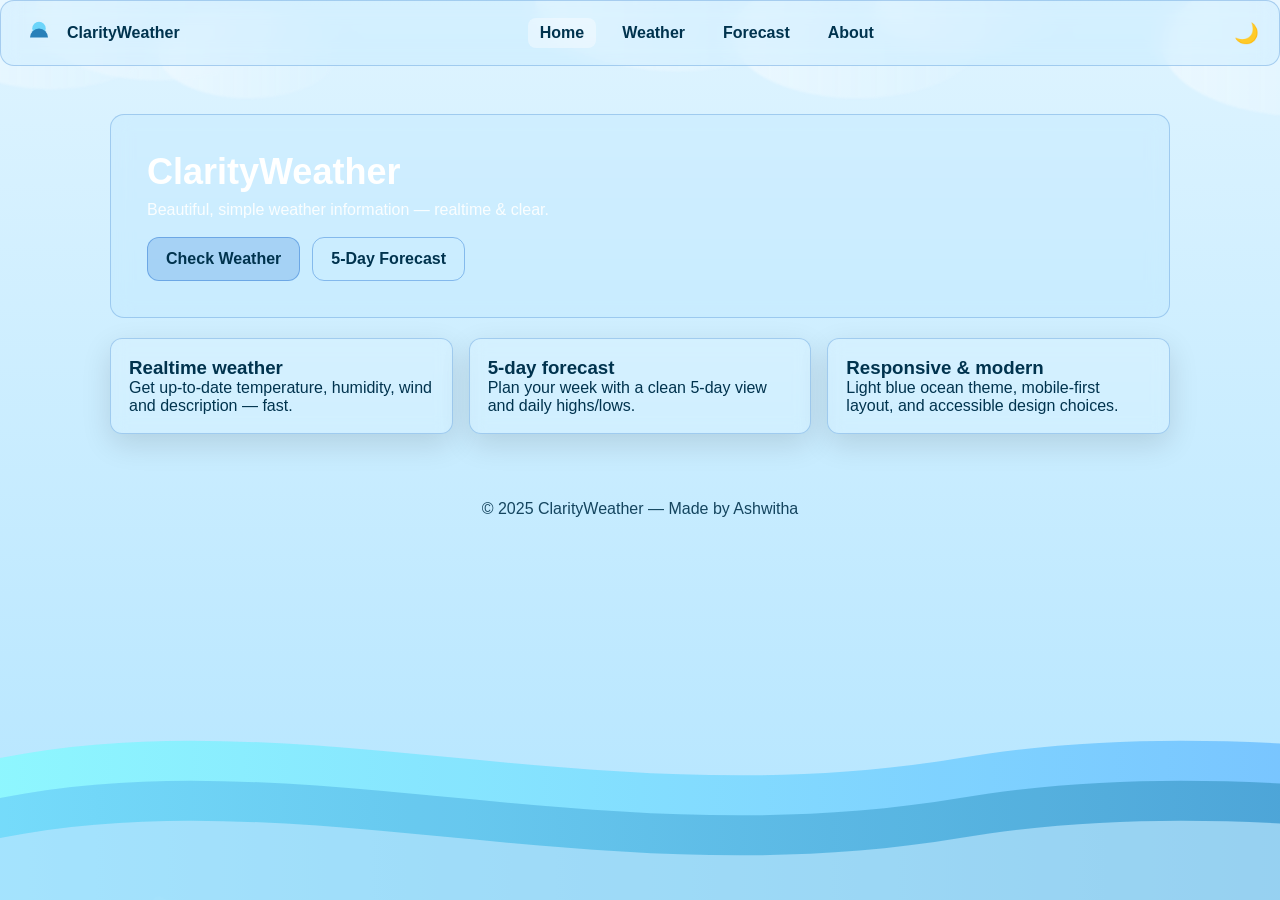
<file: index.html>
<!DOCTYPE html>
<html lang="en">
<head>
  <meta charset="utf-8" />
  <meta name="viewport" content="width=device-width,initial-scale=1" />
  <title>ClarityWeather — Home</title>
  <link rel="stylesheet" href="style.css">
</head>
<body>
  <header class="nav glass">
    <a class="brand" href="index.html">
      <svg class="logo" viewBox="0 0 64 64" width="36" height="36" aria-hidden="true">
        <circle cx="32" cy="24" r="12" fill="#6dd5fa"></circle>
        <path d="M16 40a16 16 0 0 1 32 0H16z" fill="#2980b9"></path>
      </svg>
      <span>ClarityWeather</span>
    </a>

    <nav>
      <a href="index.html" class="nav-link active">Home</a>
      <a href="weather.html" class="nav-link">Weather</a>
      <a href="forecast.html" class="nav-link">Forecast</a>
      <a href="about.html" class="nav-link">About</a>
    </nav>

    <button id="themeToggle" class="theme-btn" aria-label="Toggle theme">🌙</button>
  </header>

  <!-- BACKGROUNDS: clouds, waves, and bubbles canvas -->
  <div id="bgContainer" aria-hidden="true">
    <img src="clouds.svg" class="bg-clouds" alt="">
    <canvas id="bubblesCanvas" class="bg-bubbles"></canvas>
    <img src="waves.svg" class="bg-waves" alt="">
  </div>

  <main class="container">
    <section class="hero gradient-1 glass">
      <h1>ClarityWeather</h1>
      <p class="lead">Beautiful, simple weather information — realtime & clear.</p>
      <div class="hero-cta">
        <a class="btn" href="weather.html">Check Weather</a>
        <a class="btn ghost" href="forecast.html">5-Day Forecast</a>
      </div>
    </section>

    <section class="features">
      <article class="glass panel">
        <h3>Realtime weather</h3>
        <p>Get up-to-date temperature, humidity, wind and description — fast.</p>
      </article>
      <article class="glass panel">
        <h3>5-day forecast</h3>
        <p>Plan your week with a clean 5-day view and daily highs/lows.</p>
      </article>
      <article class="glass panel">
        <h3>Responsive & modern</h3>
        <p>Light blue ocean theme, mobile-first layout, and accessible design choices.</p>
      </article>
    </section>
  </main>

  <footer class="site-footer">
    <p>© 2025 ClarityWeather — Made by Ashwitha</p>
  </footer>

  <script src="script.js"></script>
</body>
</html>
</file>
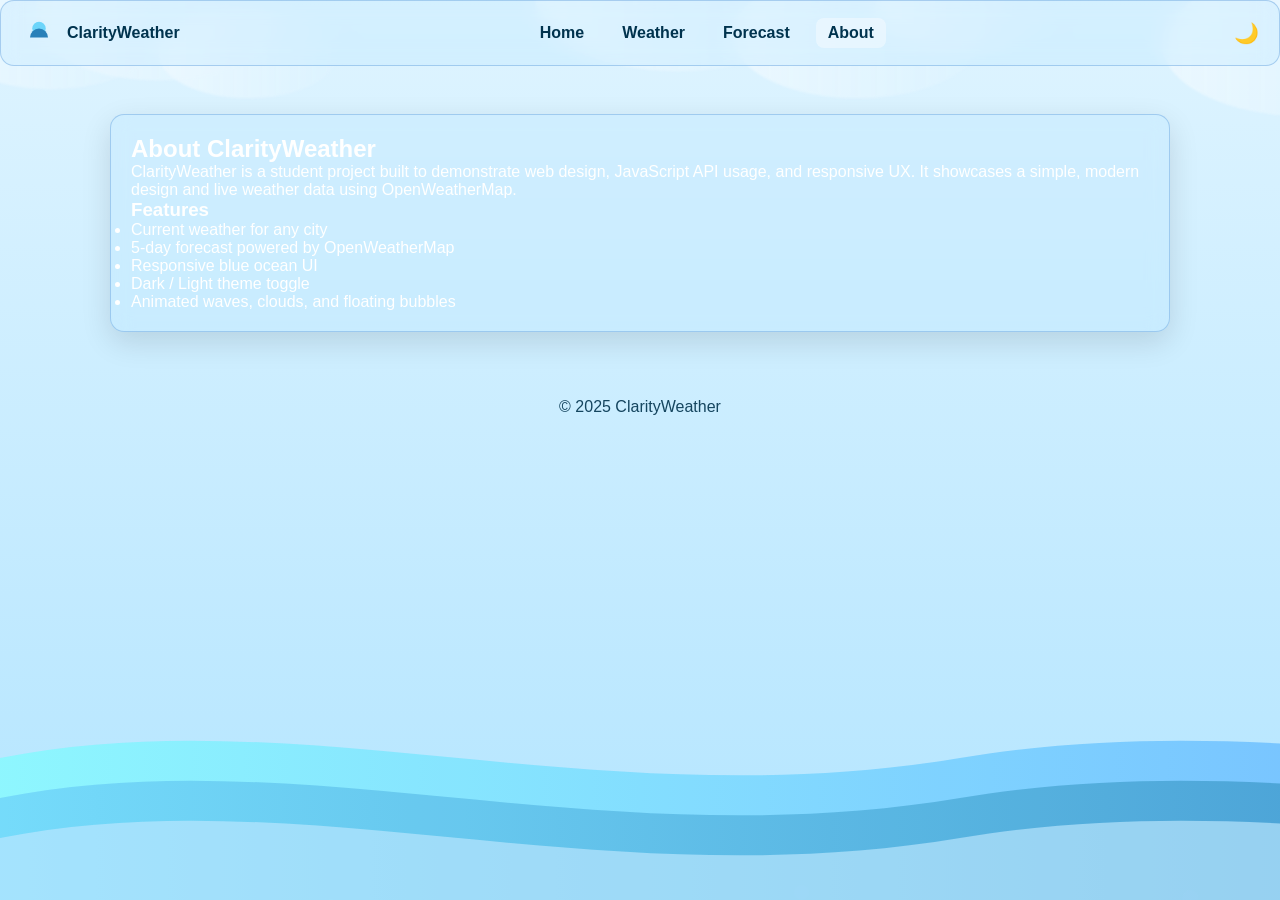
<file: about.html>
<!DOCTYPE html>
<html lang="en">
<head>
  <meta charset="utf-8" />
  <meta name="viewport" content="width=device-width,initial-scale=1" />
  <title>ClarityWeather — About</title>
  <link rel="stylesheet" href="style.css">
</head>
<body>
  <header class="nav glass">
    <a class="brand" href="index.html">
      <svg class="logo" viewBox="0 0 64 64" width="36" height="36" aria-hidden="true">
        <circle cx="32" cy="24" r="12" fill="#6dd5fa"></circle>
        <path d="M16 40a16 16 0 0 1 32 0H16z" fill="#2980b9"></path>
      </svg>
      <span>ClarityWeather</span>
    </a>

    <nav>
      <a href="index.html" class="nav-link">Home</a>
      <a href="weather.html" class="nav-link">Weather</a>
      <a href="forecast.html" class="nav-link">Forecast</a>
      <a href="about.html" class="nav-link active">About</a>
      <!-- Contact link removed -->
    </nav>

    <button id="themeToggle" class="theme-btn" aria-label="Toggle theme">🌙</button>
  </header>

  <div id="bgContainer" aria-hidden="true">
    <img src="clouds.svg" class="bg-clouds" alt="">
    <canvas id="bubblesCanvas" class="bg-bubbles"></canvas>
    <img src="waves.svg" class="bg-waves" alt="">
  </div>

  <main class="container">
    <section class="panel glass gradient-2">
      <h2>About ClarityWeather</h2>
      <p>ClarityWeather is a student project built to demonstrate web design, JavaScript API usage, and responsive UX. It showcases a simple, modern design and live weather data using OpenWeatherMap.</p>

      <h3>Features</h3>
      <ul>
        <li>Current weather for any city</li>
        <li>5-day forecast powered by OpenWeatherMap</li>
        <li>Responsive blue ocean UI</li>
        <li>Dark / Light theme toggle</li>
        <li>Animated waves, clouds, and floating bubbles</li>
      </ul>
    </section>
  </main>

  <footer class="site-footer">
    <p>© 2025 ClarityWeather</p>
  </footer>

  <script src="script.js"></script>
</body>
</html>
</file>
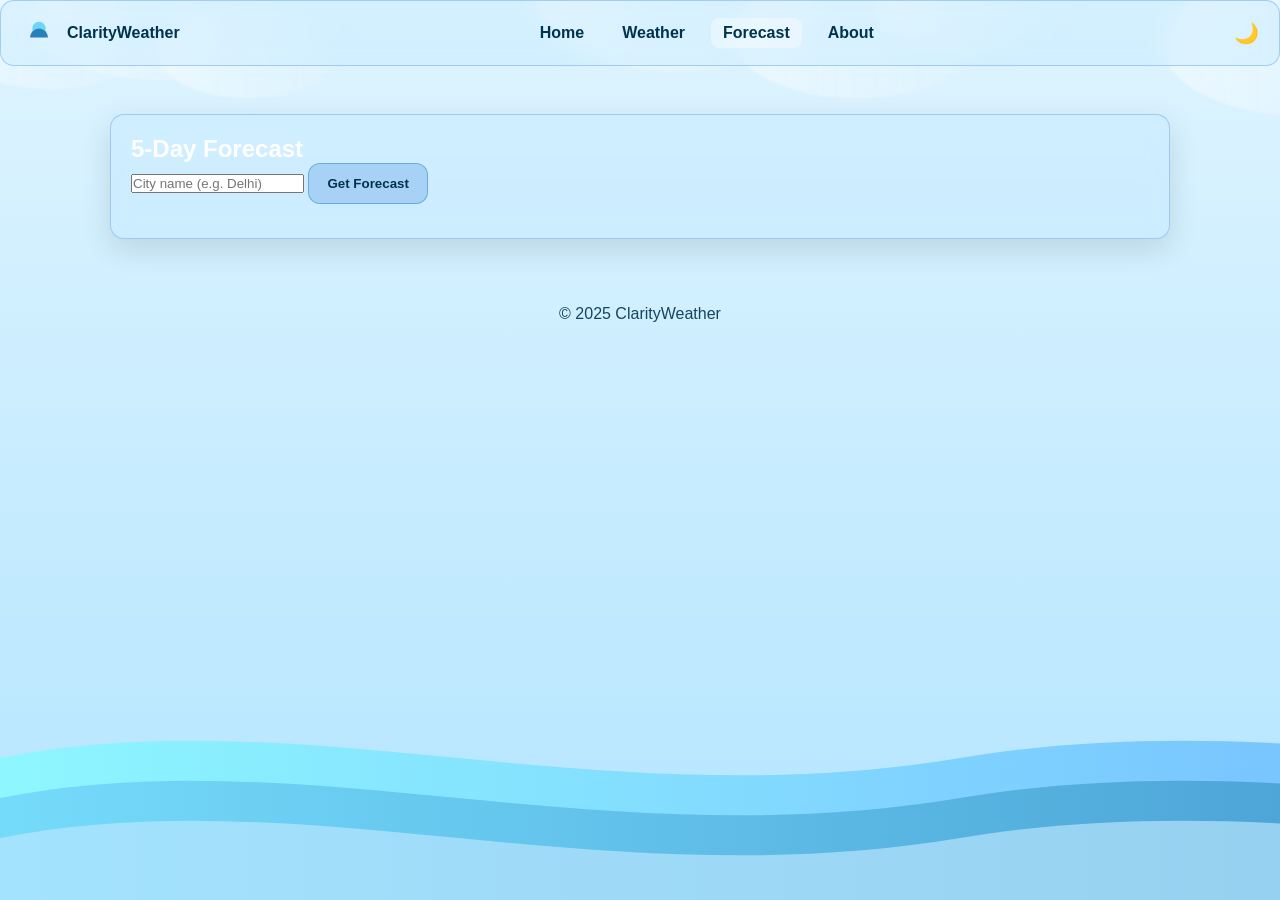
<file: forecast.html>
<!DOCTYPE html>
<html lang="en">
<head>
  <meta charset="utf-8" />
  <meta name="viewport" content="width=device-width,initial-scale=1" />
  <title>ClarityWeather — 5-Day Forecast</title>
  <link rel="stylesheet" href="style.css">
</head>
<body>
  <header class="nav glass">
    <a class="brand" href="index.html">
      <svg class="logo" viewBox="0 0 64 64" width="36" height="36" aria-hidden="true">
        <circle cx="32" cy="24" r="12" fill="#6dd5fa"></circle>
        <path d="M16 40a16 16 0 0 1 32 0H16z" fill="#2980b9"></path>
      </svg>
      <span>ClarityWeather</span>
    </a>

    <nav>
      <a href="index.html" class="nav-link">Home</a>
      <a href="weather.html" class="nav-link">Weather</a>
      <a href="forecast.html" class="nav-link active">Forecast</a>
      <a href="about.html" class="nav-link">About</a>
      <!-- Contact link removed -->
    </nav>

    <button id="themeToggle" class="theme-btn" aria-label="Toggle theme">🌙</button>
  </header>

  <div id="bgContainer" aria-hidden="true">
    <img src="clouds.svg" class="bg-clouds" alt="">
    <canvas id="bubblesCanvas" class="bg-bubbles"></canvas>
    <img src="waves.svg" class="bg-waves" alt="">
  </div>

  <main class="container">
    <section class="panel glass gradient-3">
      <h2>5-Day Forecast</h2>

      <form id="forecastForm" onsubmit="event.preventDefault(); fetchForecastByInput();">
        <input id="forecastCity" type="text" placeholder="City name (e.g. Delhi)" required>
        <button class="btn" type="submit">Get Forecast</button>
      </form>

      <div id="forecastResult" class="forecast-grid" aria-live="polite"></div>
    </section>
  </main>

  <footer class="site-footer">
    <p>© 2025 ClarityWeather</p>
  </footer>

  <script src="script.js"></script>
</body>
</html>
</file>
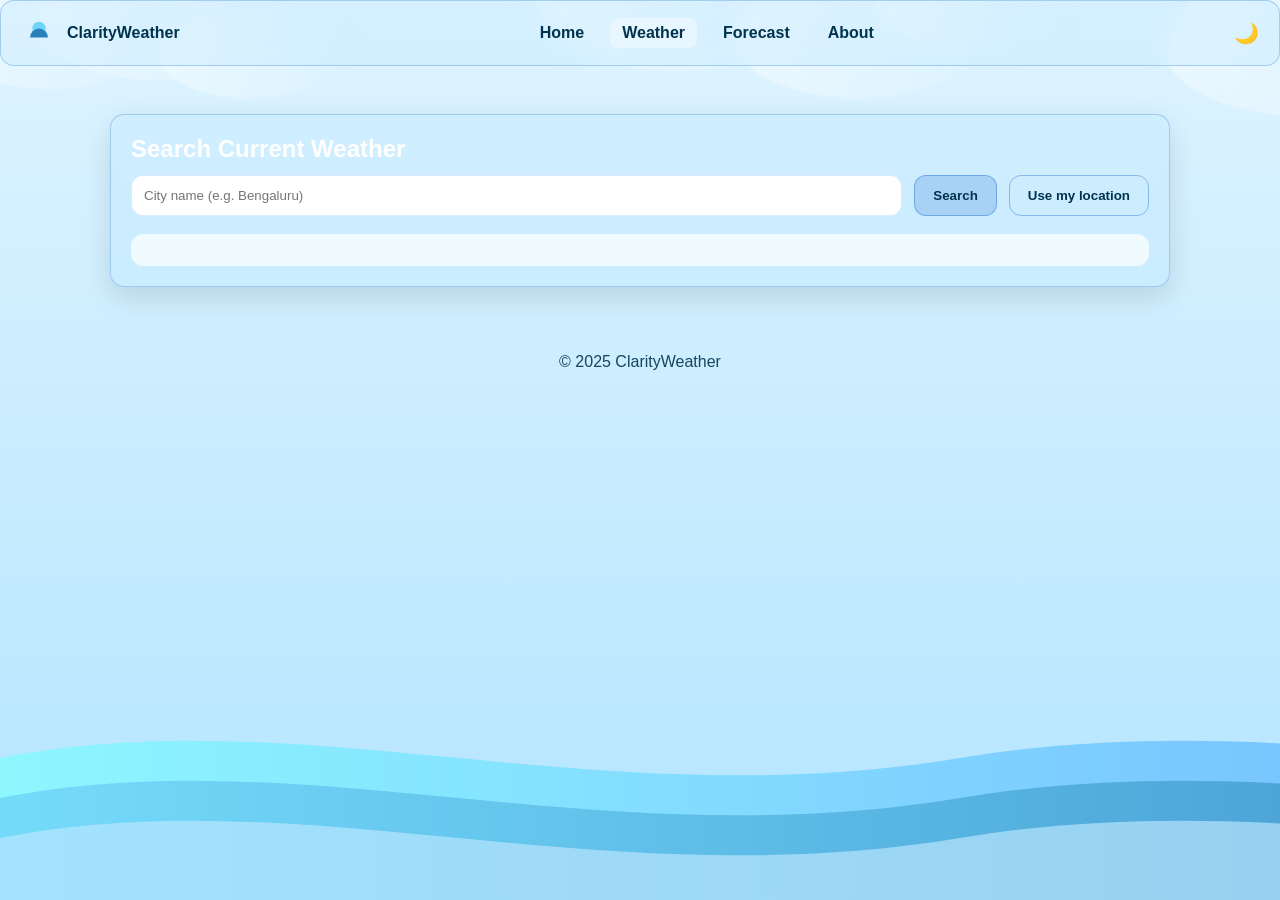
<file: weather.html>
<!DOCTYPE html>
<html lang="en">
<head>
  <meta charset="utf-8" />
  <meta name="viewport" content="width=device-width,initial-scale=1" />
  <title>ClarityWeather — Weather</title>
  <link rel="stylesheet" href="style.css">
</head>
<body>
  <header class="nav glass">
    <a class="brand" href="index.html">
      <svg class="logo" viewBox="0 0 64 64" width="36" height="36" aria-hidden="true">
        <circle cx="32" cy="24" r="12" fill="#6dd5fa"></circle>
        <path d="M16 40a16 16 0 0 1 32 0H16z" fill="#2980b9"></path>
      </svg>
      <span>ClarityWeather</span>
    </a>

    <nav>
      <a href="index.html" class="nav-link">Home</a>
      <a href="weather.html" class="nav-link active">Weather</a>
      <a href="forecast.html" class="nav-link">Forecast</a>
      <a href="about.html" class="nav-link">About</a>
      <!-- Contact link removed -->
    </nav>

    <button id="themeToggle" class="theme-btn" aria-label="Toggle theme">🌙</button>
  </header>

  <div id="bgContainer" aria-hidden="true">
    <img src="clouds.svg" class="bg-clouds" alt="">
    <canvas id="bubblesCanvas" class="bg-bubbles"></canvas>
    <img src="waves.svg" class="bg-waves" alt="">
  </div>

  <main class="container">
    <section class="panel glass gradient-2">
      <h2>Search Current Weather</h2>

      <form id="searchForm" class="search-form" onsubmit="event.preventDefault(); fetchWeatherByInput();">
        <input id="cityInput" type="text" placeholder="City name (e.g. Bengaluru)" aria-label="City name" required>
        <button type="submit" class="btn">Search</button>
        <button type="button" id="locBtn" class="btn ghost" title="Use my location">Use my location</button>
      </form>

      <div id="weatherResult" class="result" aria-live="polite"></div>
    </section>
  </main>

  <footer class="site-footer">
    <!-- Contact / personal details removed -->
    <p>© 2025 ClarityWeather</p>
  </footer>

  <script src="script.js"></script>
</body>
</html>
</file>
<file: style.css>
/* -----------------------------------------------------
   LIGHT BLUE OCEAN THEME WITH WAVES, CLOUDS & BUBBLES
------------------------------------------------------*/

/* LIGHT MODE VARIABLES */
:root {
  --bg-top: #dff4ff;
  --bg-bottom: #b3e5ff;
  --text: #00334e;
  --text-light: #ffffff;
  --glass-bg: rgba(180, 225, 255, 0.25);
  --glass-border: rgba(100, 160, 220, 0.45);
  --btn-bg: rgba(0, 90, 200, 0.18);
  --btn-border: rgba(0, 90, 200, 0.35);
  --radius: 14px;
  --max-width: 1100px;
}

/* DARK MODE VARIABLES */
[data-theme="dark"] {
  --bg-top: #002233;
  --bg-bottom: #00131b;
  --text: #dff4ff;
  --text-light: #ffffff;
  --glass-bg: rgba(30, 60, 100, 0.25);
  --glass-border: rgba(80, 120, 180, 0.35);
  --btn-bg: rgba(120, 180, 255, 0.15);
  --btn-border: rgba(160, 200, 255, 0.35);
}

/* RESET */
* { margin:0; padding:0; box-sizing:border-box; }
html,body { height:100%; }

/* BODY */
body {
  font-family: "Inter", Arial, sans-serif;
  background: linear-gradient(180deg, var(--bg-top), var(--bg-bottom));
  color: var(--text);
  min-height: 100vh;
  -webkit-font-smoothing:antialiased;
  -moz-osx-font-smoothing:grayscale;
  transition: background 0.35s ease, color 0.2s ease;
}

/* BACKGROUND CONTAINER */
#bgContainer {
  position: fixed;
  inset: 0;
  z-index: 0;
  pointer-events: none;
  overflow: hidden;
}

/* CLOUDS */
.bg-clouds {
  position: absolute;
  top: -8%;
  left: -10%;
  width: 140%;
  opacity: 0.45;
  animation: cloudsMove 60s linear infinite;
  filter: blur(1px);
}

/* BUBBLES */
.bg-bubbles {
  position: absolute;
  inset: 0;
  width: 100%;
  height: 100%;
}

/* WAVES */
.bg-waves {
  position: absolute;
  bottom: -2%;
  left: 0;
  width: 150%;
  opacity: 0.95;
  animation: wavesFloat 12s linear infinite;
}

/* CLOUDS animation */
@keyframes cloudsMove {
  0% { transform: translateX(-5%); }
  50% { transform: translateX(5%); }
  100% { transform: translateX(-5%); }
}

/* WAVES animation */
@keyframes wavesFloat {
  0% { transform: translateY(0); }
  50% { transform: translateY(-6px); }
  100% { transform: translateY(0); }
}

/* NAVBAR */
.nav {
  position: sticky;
  top: 0;
  padding: 14px 20px;
  display:flex;
  justify-content:space-between;
  align-items:center;
  z-index: 5;
  backdrop-filter: blur(10px);
  background: var(--glass-bg);
  border-bottom: 1px solid var(--glass-border);
}

.brand {
  display:flex; align-items:center; gap:10px; text-decoration:none;
  color:var(--text); font-weight:700;
}

.nav nav { display:flex; gap:14px; align-items:center; }
.nav-link { padding:6px 12px; text-decoration:none; color:var(--text); border-radius:8px; font-weight:600; }
.nav-link:hover, .nav-link.active { background: rgba(255,255,255,0.4); }

.theme-btn {
  font-size:20px;
  background:transparent;
  border:0;
  cursor:pointer;
  color:var(--text);
}

/* LAYOUT */
.container {
  position:relative;
  z-index:3;
  max-width:var(--max-width);
  margin:28px auto;
  padding:20px;
}

/* HERO */
.hero { padding:36px; border-radius:18px; color:var(--text); }
.hero h1 { font-size:36px; font-weight:800; }
.hero .lead { margin-top:8px; opacity:0.9; }
.hero-cta { margin-top:18px; display:flex; gap:12px; }

/* GRADIENTS */
.gradient-1{ background: linear-gradient(135deg, #6dd5fa 0%, #2980b9 100%); color:white; }
.gradient-2{ background: linear-gradient(135deg, #00c6ff 0%, #0072ff 100%); color:white; }
.gradient-3{ background: linear-gradient(135deg, #89f7fe 0%, #66a6ff 100%); color:white; }

/* BUTTONS */
.btn {
  padding:12px 18px;
  border-radius:12px;
  background: var(--btn-bg);
  border: 1px solid var(--btn-border);
  color: var(--text);
  font-weight:700;
  cursor:pointer;
  transition: .18s ease;
  text-decoration:none;
}
.btn:hover { transform: translateY(-3px); background: rgba(0,120,255,0.28); }
.btn.ghost { background:transparent; }

/* FEATURES */
.features {
  margin-top:20px;
  display:grid;
  grid-template-columns:repeat(auto-fit,minmax(240px,1fr));
  gap:16px;
  z-index:3;
}
.features article {
  padding:18px;
  border-radius:12px;
  background: rgba(255,255,255,0.12);
  backdrop-filter: blur(8px);
}

/* GLASS PANEL */
.glass {
  background: var(--glass-bg);
  backdrop-filter: blur(10px);
  border: 1px solid var(--glass-border);
  border-radius:var(--radius);
}

.panel {
  padding:20px;
  border-radius:var(--radius);
  box-shadow:0 10px 30px rgba(0,0,0,0.12);
}

/* WEATHER FORM */
.search-form { display:flex; gap:12px; flex-wrap:wrap; margin-top:12px; }
.search-form input {
  flex:1; min-width:200px;
  padding:12px; border-radius:12px;
  border:1px solid rgba(150,200,255,0.35);
  background:white;
  color:black !important;
}

/* WEATHER RESULT */
.result {
  margin-top:18px;
  padding:16px;
  border-radius:12px;
  background: rgba(255,255,255,0.7);
  color:black;
}

/* FORECAST */
.forecast-grid {
  margin-top:14px;
  display:grid;
  grid-template-columns:repeat(auto-fit,minmax(160px,1fr));
  gap:12px;
}
.forecast-card {
  padding:12px;
  border-radius:12px;
  background: rgba(255,255,255,0.75);
  text-align:center;
  color:black;
}

/* FOOTER */
.site-footer {
  text-align:center;
  padding:18px;
  color:var(--text);
  opacity:0.9;
  margin-top:20px;
}

/* RESPONSIVE */
@media (max-width:900px) {
  .nav nav { display:none; }
  .hero h1 { font-size:28px; }
}

/* Hide background images alt='' */
#bgContainer img[alt=""] { display:block; }

/* FIX FOR INPUT TEXT */
input, textarea {
  color: #000 !important;
}
</file>
